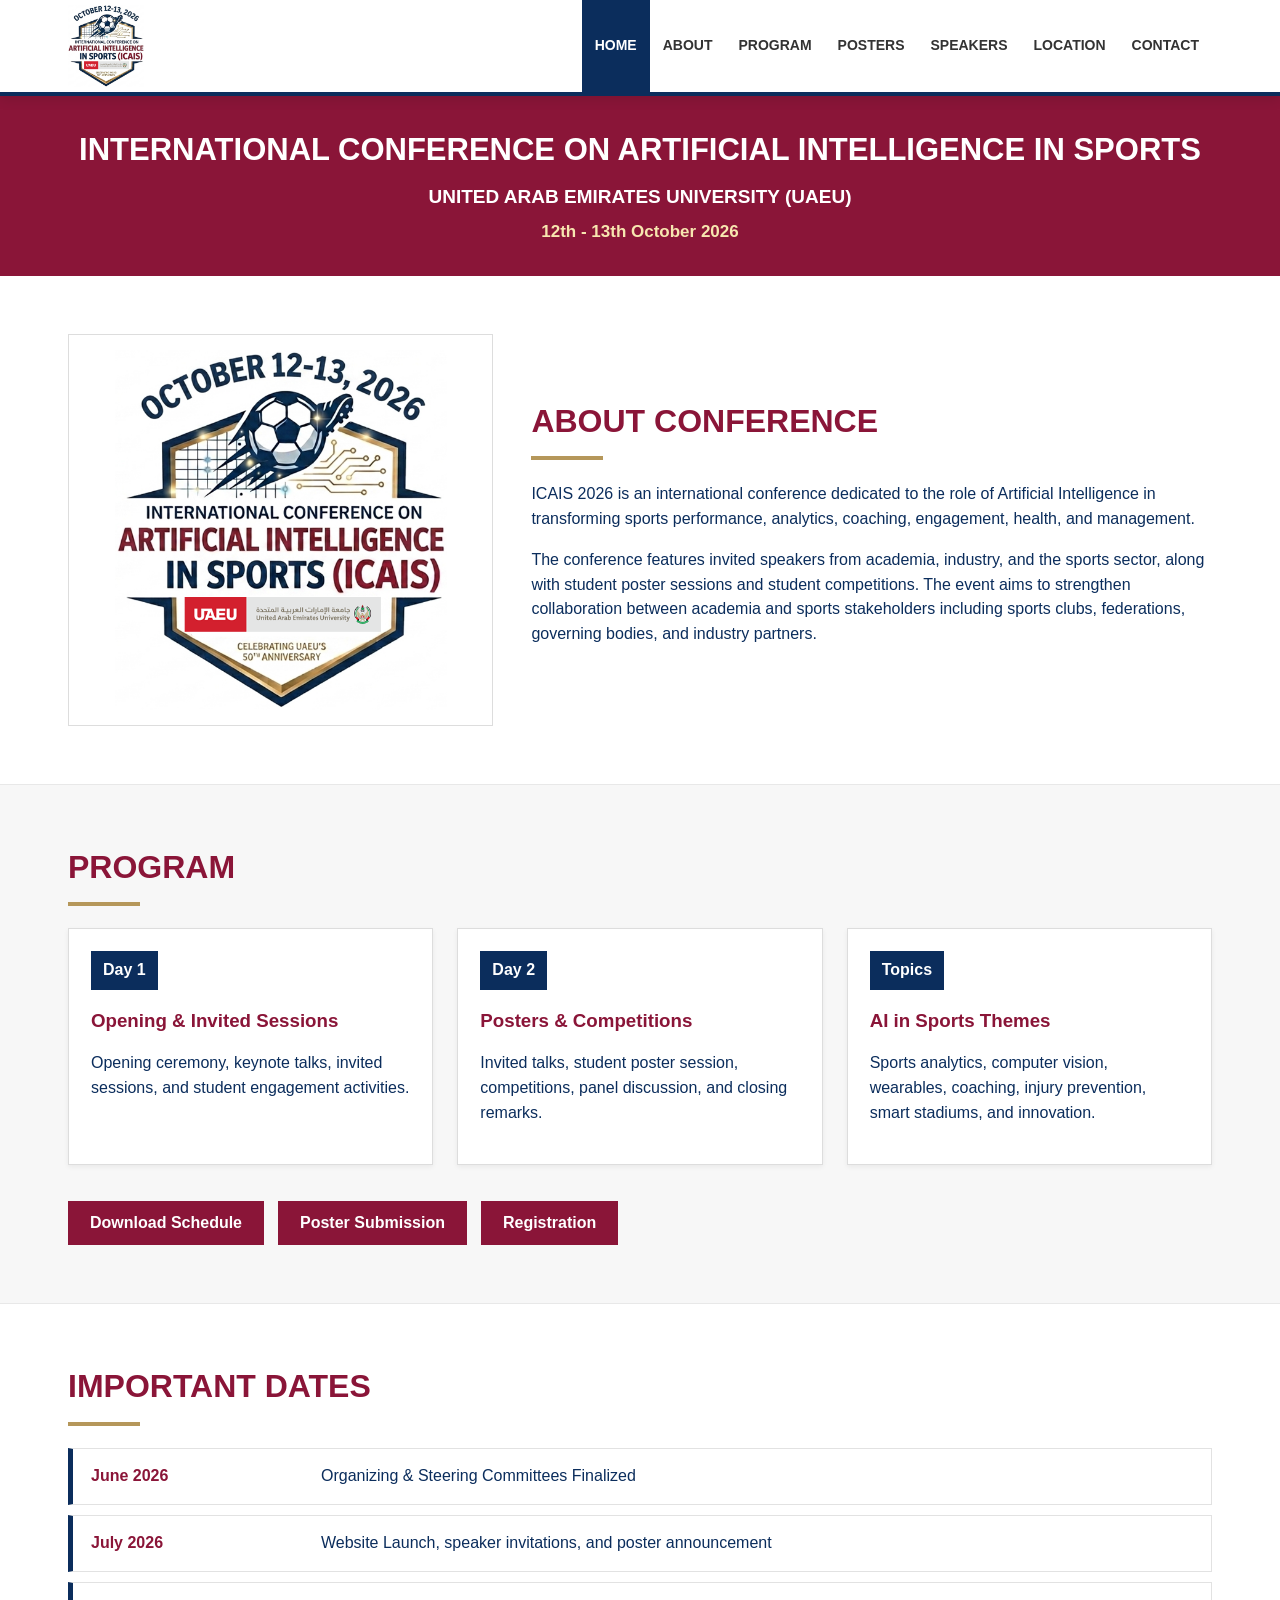
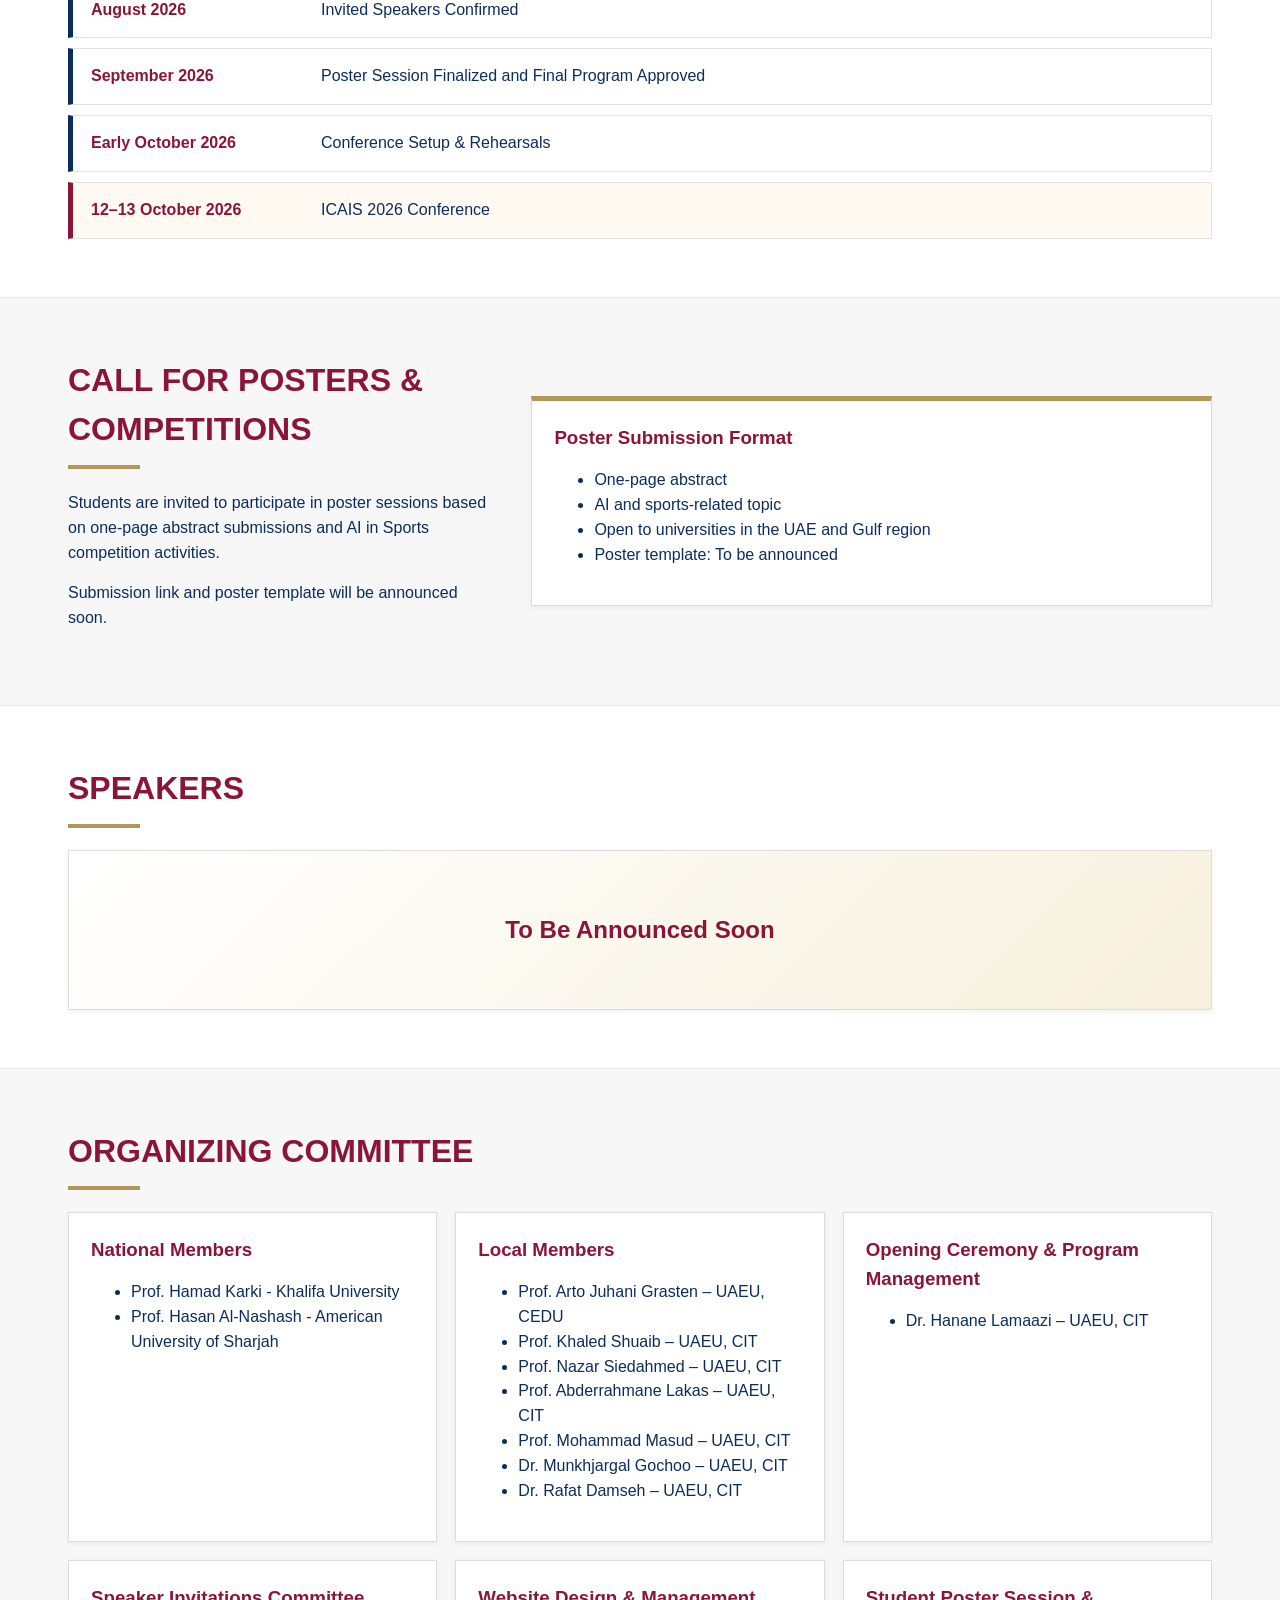
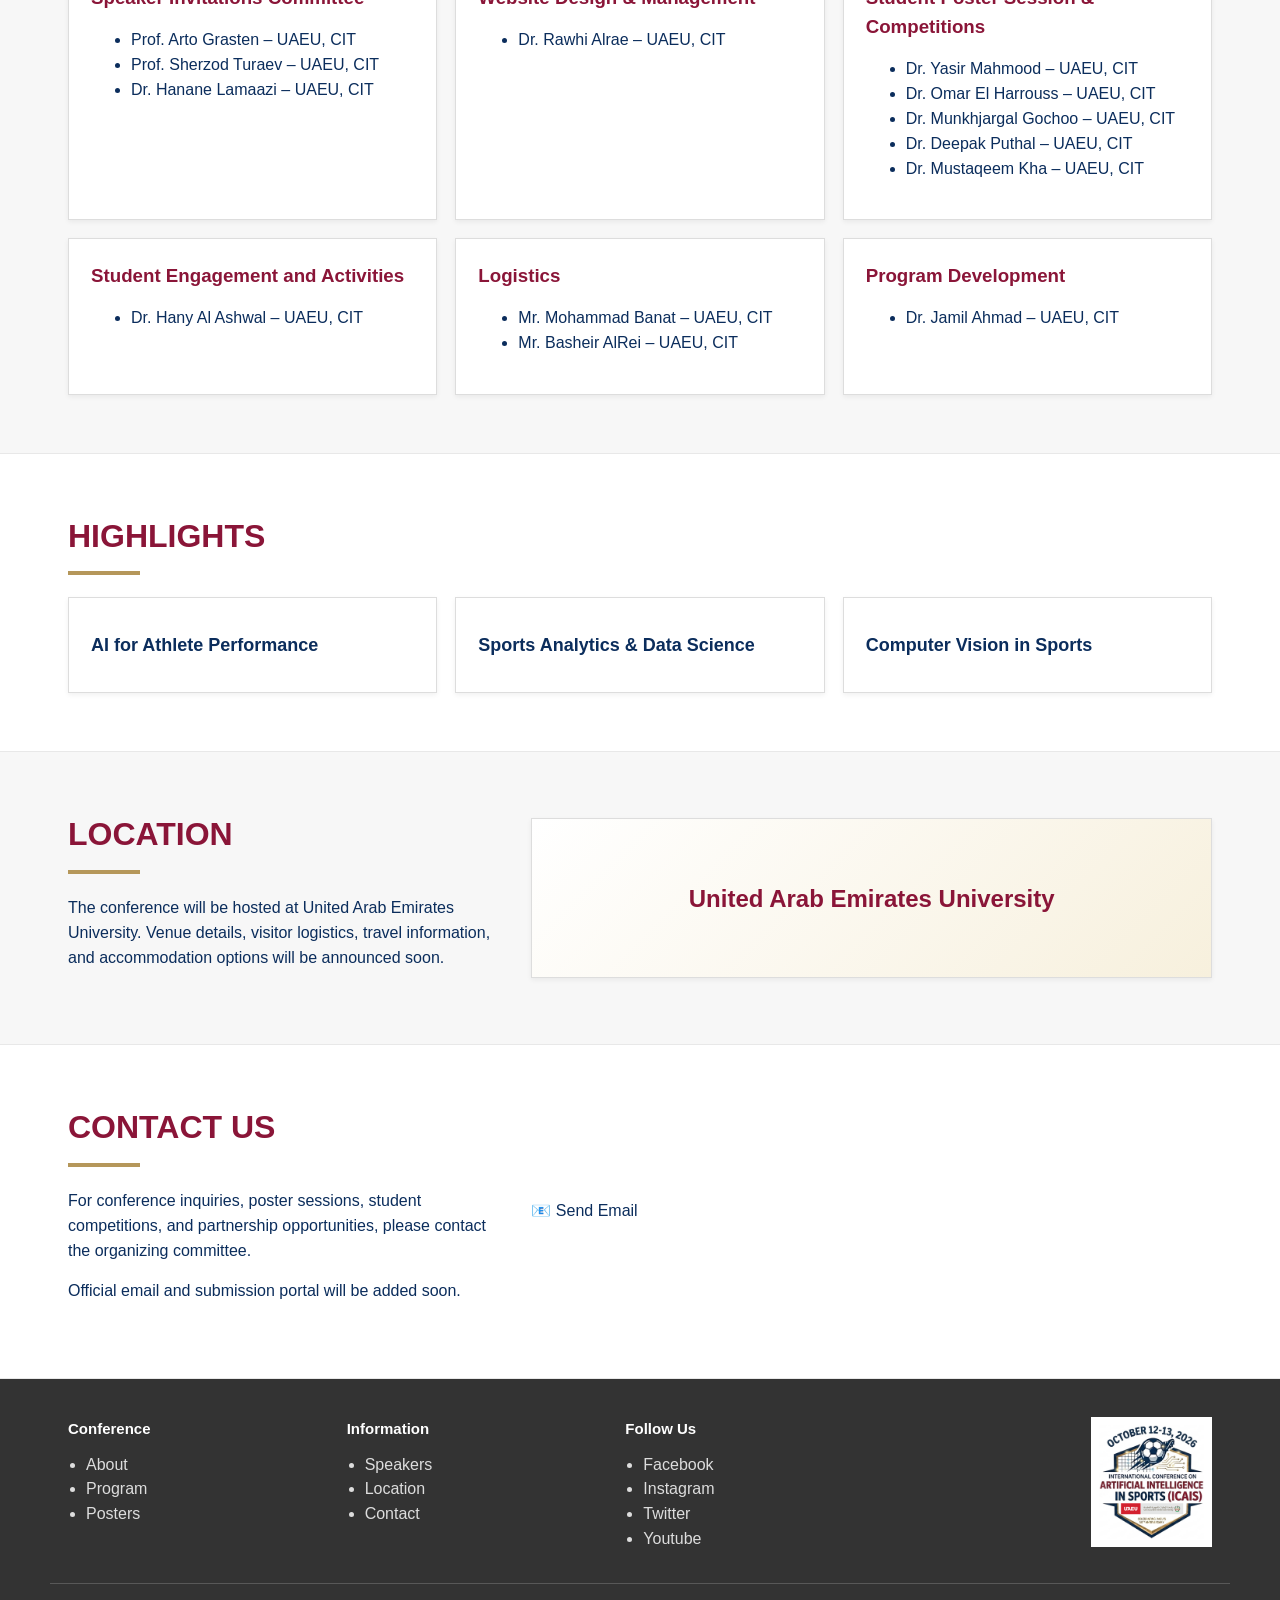
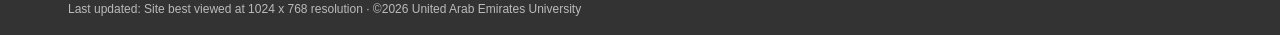
<file: index_2.html>
<!DOCTYPE html>
<html lang="en">
<head>
  <meta charset="UTF-8" />
  <meta name="viewport" content="width=device-width, initial-scale=1.0" />
  <title>ICAIS 2026 | International Conference on Artificial Intelligence in Sports</title>
  <link rel="stylesheet" href="assets/style.css" />
</head>
<body>
	<!--
  <div class="top-strip">
    <div class="wrap top-inner">
      <div class="social-links">
        <span>Chat</span><span>Facebook</span><span>Instagram</span><span>Twitter</span><span>Youtube</span><span>Mobile</span>
      </div>
      <div class="accessibility">
        <span>A</span><span>A</span><span>A</span><span class="lang">العربية</span>
      </div>
    </div>
  </div>
  -->

  <header class="main-header">
    <div class="wrap header-inner">
      <a href="#home" class="uaeu-brand" aria-label="ICAIS 2026 Home">
        <img src="assets/logo.png" alt="ICAIS 2026 Logo" />
      </a>
      <button class="menu-toggle" aria-label="Open menu">☰</button>
      <nav class="main-nav">
        <ul>
          <li><a href="#home">Home</a></li>
          <li class="has-menu">
            <a href="#about">About</a>
            <ul>
              <li><a href="#about">Welcome</a></li>
              <li><a href="#committees">Organizing Committee</a></li>
			  <li><a href="#dates">Important Dates</a></li>
            </ul>
          </li>
          <li><a href="#program">Program</a></li>
          <li><a href="#posters">Posters</a></li>
          <li><a href="#speakers">Speakers</a></li>
          <li><a href="#venue">Location</a></li>
          <li><a href="#contact">Contact</a></li>
        </ul>
      </nav>
    </div>
  </header>

  <main id="home">
    <!--
	<section class="hero-slider">
      <div class="wrap hero-inner">
        <div class="hero-text">
          <h1>International Conference on Artificial Intelligence in Sports</h1>
          <h2>United Arab Emirates University</h2>
          <h3>12th - 13th October 2026</h3>
        </div>
        <div class="hero-logo">
          <img src="assets/logo.png" alt="ICAIS 2026 Logo" />
        </div>
      </div>
    </section>
	-->

    <section class="title-band">
      <div class="wrap">
        <h1>International Conference on Artificial Intelligence in Sports</h1>
        <h2>United Arab Emirates University (UAEU)</h2>
        <h3>12th - 13th October 2026</h3>
      </div>
    </section>

    <section id="about" class="section welcome-section">
      <div class="wrap two-col">
        <div class="about-logo-box">
          <img src="assets/logo.png" alt="ICAIS 2026 Logo" />
        </div>
        <div>
          <h2>About Conference</h2>
          <p>ICAIS 2026 is an international conference dedicated to the role of Artificial Intelligence in transforming sports performance, analytics, coaching, engagement, health, and management.</p>
          <p>The conference features invited speakers from academia, industry, and the sports sector, along with student poster sessions and student competitions. The event aims to strengthen collaboration between academia and sports stakeholders including sports clubs, federations, governing bodies, and industry partners.</p>
		  <!--
		  <a class="read-more" href="#posters">Read More</a>
		  -->
        </div>
      </div>
    </section>

    <section id="program" class="section program-section">
      <div class="wrap">
        <h2>Program</h2>
        <div class="program-cards">
          <article><h4>Day 1</h4><h3>Opening & Invited Sessions</h3><p>Opening ceremony, keynote talks, invited sessions, and student engagement activities.</p></article>
          <article><h4>Day 2</h4><h3>Posters & Competitions</h3><p>Invited talks, student poster session, competitions, panel discussion, and closing remarks.</p></article>
          <article><h4>Topics</h4><h3>AI in Sports Themes</h3><p>Sports analytics, computer vision, wearables, coaching, injury prevention, smart stadiums, and innovation.</p></article>
        </div>
        <div class="action-links"><a href="#program">Download Schedule</a><a href="#posters">Poster Submission</a><a href="#contact">Registration</a></div>
      </div>
    </section>

    <section id="dates" class="section dates-section">
      <div class="wrap">
        <h2>Important Dates</h2>
        <div class="date-list">
          <div><strong>June 2026</strong><span>Organizing & Steering Committees Finalized</span></div>
          <div><strong>July 2026</strong><span>Website Launch, speaker invitations, and poster announcement</span></div>
          <div><strong>August 2026</strong><span>Invited Speakers Confirmed</span></div>
          <div><strong>September 2026</strong><span>Poster Session Finalized and Final Program Approved</span></div>
          <div><strong>Early October 2026</strong><span>Conference Setup & Rehearsals</span></div>
          <div class="active"><strong>12–13 October 2026</strong><span>ICAIS 2026 Conference</span></div>
        </div>
      </div>
    </section>

    <section id="posters" class="section posters-section">
      <div class="wrap two-col">
        <div>
          <h2>Call for Posters & Competitions</h2>
          <p>Students are invited to participate in poster sessions based on one-page abstract submissions and AI in Sports competition activities.</p>
          <p>Submission link and poster template will be announced soon.</p>
        </div>
        <div class="box-list">
          <h3>Poster Submission Format</h3>
          <ul><li>One-page abstract</li><li>AI and sports-related topic</li><li>Open to universities in the UAE and Gulf region</li><li>Poster template: To be announced</li></ul>
        </div>
      </div>
    </section>

    <section id="speakers" class="section speakers-section">
      <div class="wrap">
        <h2>Speakers</h2>
		<!--
        <div class="speaker-grid">
          <article><div class="avatar">?</div><h3>Speaker</h3><p>To be announced</p></article>
          <article><div class="avatar">?</div><h3>Speaker</h3><p>To be announced</p></article>
          <article><div class="avatar">?</div><h3>Speaker</h3><p>To be announced</p></article>
          <article><div class="avatar">?</div><h3>Speaker</h3><p>To be announced</p></article>
        </div>
		-->
		<div class="venue-box">
		  To Be Announced Soon
		</div>
      </div>
    </section>

    <section id="committees" class="section committees-section">
      <div class="wrap">
        <h2>Organizing Committee</h2>
        <div class="committee-grid">
			<!--
          <article>
			  <h3>International Members</h3>
			  
			  <ul>
				<li>Sozo Inoue</li>
				<li>Adel Ali Al-Jumaily</li>
				<li>Md Atiqur Rahman Ahad</li>
				<li>Aila Khan</li>
				<li>Omar Mubin</li>
			  </ul>
			  
			  <ul>
				<li>To Be Announced Soon</li>
			  </ul>
			</article>
			-->

			<article>
			  <h3>National Members</h3>
			  <ul>
				<li>Prof. Hamad Karki - Khalifa University</li>
				<li>Prof. Hasan Al-Nashash - American University of Sharjah</li>
			  </ul>
			</article>

			<article>
			  <h3>Local Members</h3>
			  <ul>
				<li>Prof. Arto Juhani Grasten – UAEU, CEDU</li>
				<li>Prof. Khaled Shuaib – UAEU, CIT</li>
				<li>Prof. Nazar Siedahmed – UAEU, CIT</li>
				<li>Prof. Abderrahmane Lakas – UAEU, CIT</li>
				<li>Prof. Mohammad Masud – UAEU, CIT</li>
				<li>Dr. Munkhjargal Gochoo – UAEU, CIT</li>
				<li>Dr. Rafat Damseh – UAEU, CIT</li>
			  </ul>
			</article>
			<article>
			  <h3>Opening Ceremony &amp; Program Management</h3>
			  <ul>
				<li>Dr. Hanane Lamaazi – UAEU, CIT</li>
			  </ul>
			</article>
			
			<article>
			  <h3>Speaker Invitations Committee</h3>
			  <ul>
				<li>Prof. Arto Grasten – UAEU, CIT</li>
				<li>Prof. Sherzod Turaev – UAEU, CIT</li>
				<li>Dr. Hanane Lamaazi – UAEU, CIT</li>
			  </ul>
			</article>

			<article>
			  <h3>Website Design &amp; Management</h3>
			  <ul>
				<li>Dr. Rawhi Alrae – UAEU, CIT</li>
			  </ul>
			</article>

			<article>
			  <h3>Student Poster Session &amp; Competitions</h3>
			  <ul>
				<li>Dr. Yasir Mahmood – UAEU, CIT</li>
				<li>Dr. Omar El Harrouss – UAEU, CIT</li>
				<li>Dr. Munkhjargal Gochoo – UAEU, CIT</li>
				<li>Dr. Deepak Puthal – UAEU, CIT</li>
				<li>Dr. Mustaqeem Kha – UAEU, CIT</li>
			  </ul>
			</article>

			<article>
			  <h3>Student Engagement and Activities</h3>
			  <ul>
				<li>Dr. Hany Al Ashwal – UAEU, CIT</li>
			  </ul>
			</article>

			<article>
			  <h3>Logistics</h3>
			  <ul>
				<li>Mr. Mohammad Banat – UAEU, CIT</li>
				<li>Mr. Basheir AlRei – UAEU, CIT</li>
			  </ul>
			</article>

			<article>
			  <h3>Program Development</h3>
			  <ul>
				<li>Dr. Jamil Ahmad – UAEU, CIT</li>
			  </ul>
			</article>
        </div>
      </div>
    </section>

    <section class="section highlights-section">
      <div class="wrap">
        <h2>Highlights</h2>
        <div class="highlight-grid"><article>AI for Athlete Performance</article><article>Sports Analytics & Data Science</article><article>Computer Vision in Sports</article></div>
      </div>
    </section>

    <section id="venue" class="section venue-section">
      <div class="wrap two-col">
        <div><h2>Location</h2><p>The conference will be hosted at United Arab Emirates University. Venue details, visitor logistics, travel information, and accommodation options will be announced soon.</p></div>
        <a href="https://www.uaeu.ac.ae/en/" target="_blank" class="venue-link">
			<div class="venue-box">
				United Arab Emirates University
			</div>
		</a>
      </div>
    </section>
	
	<!--
    <section id="contact" class="section contact-section">
      <div class="wrap two-col">
        <div><h2>Contact Us</h2><p>For conference inquiries, poster sessions, student competitions, and partnership opportunities, please contact the organizing committee.</p><p>Official email and submission portal will be added soon.</p></div>
        <form class="contact-form"><input placeholder="Name" /><input placeholder="Email" /><textarea placeholder="Message"></textarea><button type="button">Submit</button></form>
      </div>
    </section>
	-->
	<section id="contact" class="section contact-section">
      <div class="wrap two-col">
	  <div><h2>Contact Us</h2><p>For conference inquiries, poster sessions, student competitions, and partnership opportunities, please contact the organizing committee.</p><p>Official email and submission portal will be added soon.</p></div>
	  <div><a class="button"
           href="mailto:rawhi@uaeu.ac.ae; fady.alnajjar@uaeu.ac.ae
           ?subject=ICAIS%20Inquiry">
           📧 Send Email
        </a>
	  </div>
	</section>
	
	
	
  </main>

  <footer class="site-footer">
    <div class="wrap footer-grid">
      <div><h5>Conference</h5><ul><li>About</li><li>Program</li><li>Posters</li></ul></div>
      <div><h5>Information</h5><ul><li>Speakers</li><li>Location</li><li>Contact</li></ul></div>
      <div><h5>Follow Us</h5><ul><li>Facebook</li><li>Instagram</li><li>Twitter</li><li>Youtube</li></ul></div>
      <div class="footer-logo"><img src="assets/logo.png" alt="ICAIS 2026 Logo" /></div>
    </div>
    <div class="footer-bottom wrap">Last updated: Site best viewed at 1024 x 768 resolution · ©2026 United Arab Emirates University</div>
  </footer>

  <script src="assets/script.js"></script>
</body>
</html>
</file>
<file: assets/style.css>
:root {
	--green: #006b54;
    --green-dark: #004b3c;
	--navy: #0b2d5c;
    --gold: #b5975a;
	--gold-soft: #e6c76a;
    --maroon: #8a1538;
    --grey: #f2f2f2;
    --dark: #333;
    --white: #fff;
    --line: #ddd;
}

* {
    box-sizing: border-box;
}

html {
    scroll-behavior: smooth;
}

section {
    scroll-margin-top: 125px;
}

body {
    margin: 0;
    font-family: Arial, Helvetica, sans-serif;
    color: var(--navy);
    background: var(--white);
    line-height: 1.55;
}

a {
    text-decoration: none;
    color: inherit;
}

.wrap {
    max-width: 1180px;
    margin: 0 auto;
    padding: 0 18px;
}

.top-strip {
    background: #333;
    color: #fff;
    font-size: 12px;
}

.top-inner {
    min-height: 34px;
    display: flex;
    align-items: center;
    justify-content: space-between;
}

.social-links,
.accessibility {
    display: flex;
    gap: 18px;
    align-items: center;
}

.accessibility span:not(.lang) {
    font-weight: 700;
}

.lang {
    border-left: 1px solid rgba(255, 255, 255, 0.35);
    padding-left: 15px;
}

.main-header {
    background: #fff;
    border-bottom: 4px solid var(--navy);
    box-shadow: 0 3px 12px rgba(0, 0, 0, 0.12);
    position: sticky;
    top: 0;
    z-index: 50;
}

.header-inner {
    height: 92px;
    display: flex;
    align-items: center;
    justify-content: space-between;
}

.uaeu-brand {
    display: flex;
    align-items: center;
    height: 86px;
    width: 190px;
    overflow: hidden;
}

.uaeu-brand img {
    display: block;
    max-height: 82px;
    max-width: 180px;
    object-fit: contain;
}

.main-nav ul {
    margin: 0;
    padding: 0;
    list-style: none;
    display: flex;
    align-items: center;
}

.main-nav > ul > li {
    position: relative;
}

.main-nav a {
    display: block;
    padding: 35px 13px;
    color: #333;
    font-size: 14px;
    font-weight: 700;
    text-transform: uppercase;
}

.main-nav > ul > li:hover > a,
.main-nav > ul > li:first-child > a {
    background: var(--navy);
    color: #fff;
}

.main-nav li ul {
    display: none;
    position: absolute;
    background: #fff;
    min-width: 220px;
    border-top: 3px solid var(--gold);
    box-shadow: 0 8px 18px rgba(0, 0, 0, 0.18);
    z-index: 80;
}

.main-nav li:hover ul {
    display: block;
}

.main-nav li ul a {
    padding: 12px 16px;
    text-transform: none;
    border-bottom: 1px solid #eee;
}

.main-nav li ul a:hover {
    background: var(--gold-soft);
    color: var(--maroon);
}

.menu-toggle {
    display: none;
    background: var(--navy);
    border: 0;
    color: #fff;
    font-size: 24px;
    padding: 8px 12px;
}

.hero-slider {
    min-height: 455px;
    background:
        linear-gradient(rgba(0, 75, 60, 0.78), rgba(0, 75, 60, 0.78)),
        radial-gradient(circle at 20% 10%, #318a79, transparent 32%),
        linear-gradient(135deg, #005944, #1d7765 50%, #54442a);
    color: #fff;
}

.hero-inner {
    min-height: 455px;
    display: grid;
    grid-template-columns: 1.35fr 0.65fr;
    gap: 34px;
    align-items: center;
}

.hero-text h1 {
    font-size: 42px;
    line-height: 1.15;
    text-transform: uppercase;
    margin: 0 0 18px;
    font-weight: 800;
    text-shadow: 0 2px 4px rgba(0, 0, 0, 0.35);
}

.hero-text h2 {
    font-size: 22px;
    letter-spacing: 1px;
    text-transform: uppercase;
    margin: 0 0 12px;
}

.hero-text h3 {
    font-size: 20px;
    margin: 0;
    color: #f5e7bd;
    text-transform: uppercase;
}

.hero-logo {
    background: rgba(255, 255, 255, 0.95);
    padding: 20px;
    border-radius: 4px;
    text-align: center;
    box-shadow: 0 10px 28px rgba(0, 0, 0, 0.28);
}

.hero-logo img {
    display: block;
    max-width: 100%;
    max-height: 330px;
    margin: 0 auto;
    object-fit: contain;
}

.title-band {
    background: var(--maroon);
    color: #fff;
    text-align: center;
    padding: 30px 0;
}

.title-band h1 {
    font-size: 31px;
    text-transform: uppercase;
    margin: 0 0 8px;
}

.title-band h2 {
    font-size: 19px;
    text-transform: uppercase;
    margin: 0 0 8px;
}

.title-band h3 {
    font-size: 17px;
    margin: 0;
    color: #f7e6b0;
}

.section {
    padding: 58px 0;
    border-bottom: 1px solid #e8e8e8;
}

.section h2 {
    font-size: 32px;
    color: var(--maroon);
    text-transform: uppercase;
    margin: 0 0 22px;
    position: relative;
}

.section h2::after {
    content: "";
    display: block;
    width: 72px;
    height: 4px;
    background: var(--gold);
    margin-top: 10px;
}

.two-col {
    display: grid;
    grid-template-columns: 1fr 1.6fr;
    gap: 38px;
    align-items: center;
}

.about-logo-box {
    border: 1px solid var(--line);
    background: #fff;
    padding: 15px;
    text-align: center;
}

.about-logo-box img {
    display: block;
    width: 100%;
    max-height: 360px;
    object-fit: contain;
}

.read-more,
.action-links a,
.contact-form button {
    display: inline-block;
    background: var(--maroon);
    color: #fff;
    padding: 10px 22px;
    font-weight: 700;
    margin-top: 12px;
}

.read-more:hover,
.action-links a:hover,
.contact-form button:hover {
    background: var(--gold-soft);
}

.program-section,
.posters-section,
.committees-section,
.venue-section {
    background: #f7f7f7;
}

.program-cards {
    display: grid;
    grid-template-columns: repeat(3, 1fr);
    gap: 24px;
}

.program-cards article,
.committee-grid article,
.speaker-grid article,
.box-list,
.venue-box,
.highlight-grid article {
    background: #fff;
    border: 1px solid #ddd;
    padding: 22px;
    box-shadow: 0 2px 5px rgba(0, 0, 0, 0.06);
}

.program-cards h4 {
    background: var(--navy);
    color: #fff;
    display: inline-block;
    padding: 7px 12px;
    margin: 0 0 16px;
}

.program-cards h3,
.committee-grid h3,
.speaker-grid h3,
.box-list h3 {
    color: var(--maroon);
    margin: 0 0 10px;
}

.action-links {
    margin-top: 24px;
    display: flex;
    gap: 14px;
    flex-wrap: wrap;
}

.date-list {
    display: grid;
    gap: 10px;
}

.date-list div {
    display: grid;
    grid-template-columns: 230px 1fr;
    background: #fff;
    border: 1px solid #e2e2e2;
    border-left: 5px solid var(--navy);
    padding: 15px 18px;
}

.date-list strong {
    color: var(--maroon);
}

.date-list .active {
    border-left-color: var(--maroon);
    background: #fffaf1;
}

.box-list {
    border-top: 5px solid var(--gold);
}

.speaker-grid {
    display: grid;
    grid-template-columns: repeat(4, 1fr);
    gap: 20px;
}

.speaker-grid article {
    text-align: center;
}

.avatar {
    width: 112px;
    height: 112px;
    margin: 0 auto 15px;
    border-radius: 50%;
    background: #e7e7e7;
    border: 5px solid #fff;
    box-shadow: 0 0 0 1px #ccc;
    display: grid;
    place-items: center;
    color: #888;
    font-size: 36px;
}

.committee-grid {
    display: grid;
    grid-template-columns: repeat(3, 1fr);
    gap: 18px;
}

.highlight-grid {
    display: grid;
    grid-template-columns: repeat(3, 1fr);
    gap: 18px;
}

.highlight-grid article {
    min-height: 96px;
    display: flex;
    align-items: center;
    font-size: 18px;
    font-weight: 700;
    color: var(--navy);
}

.venue-box {
    min-height: 160px;
    background: linear-gradient(135deg, #fff, #f7f0dd);
    display: grid;
    place-items: center;
    text-align: center;
    font-size: 24px;
    font-weight: 700;
    color: var(--maroon);
}

.contact-section {
    background: #fff;
}

.contact-form {
    display: grid;
    gap: 12px;
}

.contact-form input,
.contact-form textarea {
    width: 100%;
    border: 1px solid #ccc;
    padding: 12px;
    font-family: Arial, Helvetica, sans-serif;
}

.contact-form textarea {
    min-height: 120px;
}

.contact-form button {
    border: 0;
    cursor: pointer;
    width: 120px;
}

.site-footer {
    background: #333;
    color: #ddd;
    padding-top: 38px;
}

.footer-grid {
    display: grid;
    grid-template-columns: 1fr 1fr 1fr 1.2fr;
    gap: 22px;
}

.site-footer h5 {
    color: #fff;
    margin: 0 0 12px;
    font-size: 15px;
}

.site-footer ul {
    margin: 0;
    padding-left: 18px;
}

.footer-logo {
    text-align: right;
}

.footer-logo img {
    max-width: 250px;
    max-height: 130px;
    background: #fff;
    padding: 8px;
}

.footer-bottom {
    border-top: 1px solid rgba(255, 255, 255, 0.18);
    margin-top: 28px;
    padding: 16px 18px;
    font-size: 12px;
    color: #bbb;
}

.nav-open .main-nav {
    display: block;
}

@media (max-width: 900px) {
    .top-inner {
        height: auto;
        padding-top: 8px;
        padding-bottom: 8px;
        gap: 8px;
        align-items: flex-start;
        flex-direction: column;
    }

    .header-inner {
        height: auto;
        padding-top: 10px;
        padding-bottom: 10px;
    }

    .menu-toggle {
        display: block;
    }

    .main-nav {
        display: none;
        position: absolute;
        left: 0;
        right: 0;
        top: 100%;
        background: #fff;
        border-bottom: 4px solid var(--gold);
    }

    .main-nav ul {
        display: block;
    }

    .main-nav a {
        padding: 13px 20px;
    }

    .main-nav li ul {
        position: static;
        box-shadow: none;
        border-top: 0;
    }

    .main-nav li:hover ul {
        display: block;
    }

    .uaeu-brand {
        width: 145px;
    }

    .uaeu-brand img {
        max-height: 70px;
        max-width: 140px;
    }

    .hero-inner {
        grid-template-columns: 1fr;
        text-align: center;
        padding-top: 30px;
        padding-bottom: 30px;
    }

    .hero-text h1 {
        font-size: 30px;
    }

    .two-col,
    .program-cards,
    .committee-grid,
    .speaker-grid,
    .highlight-grid,
    .footer-grid {
        grid-template-columns: 1fr;
    }

    .date-list div {
        grid-template-columns: 1fr;
    }

    .footer-logo {
        text-align: left;
    }
}
</file>
